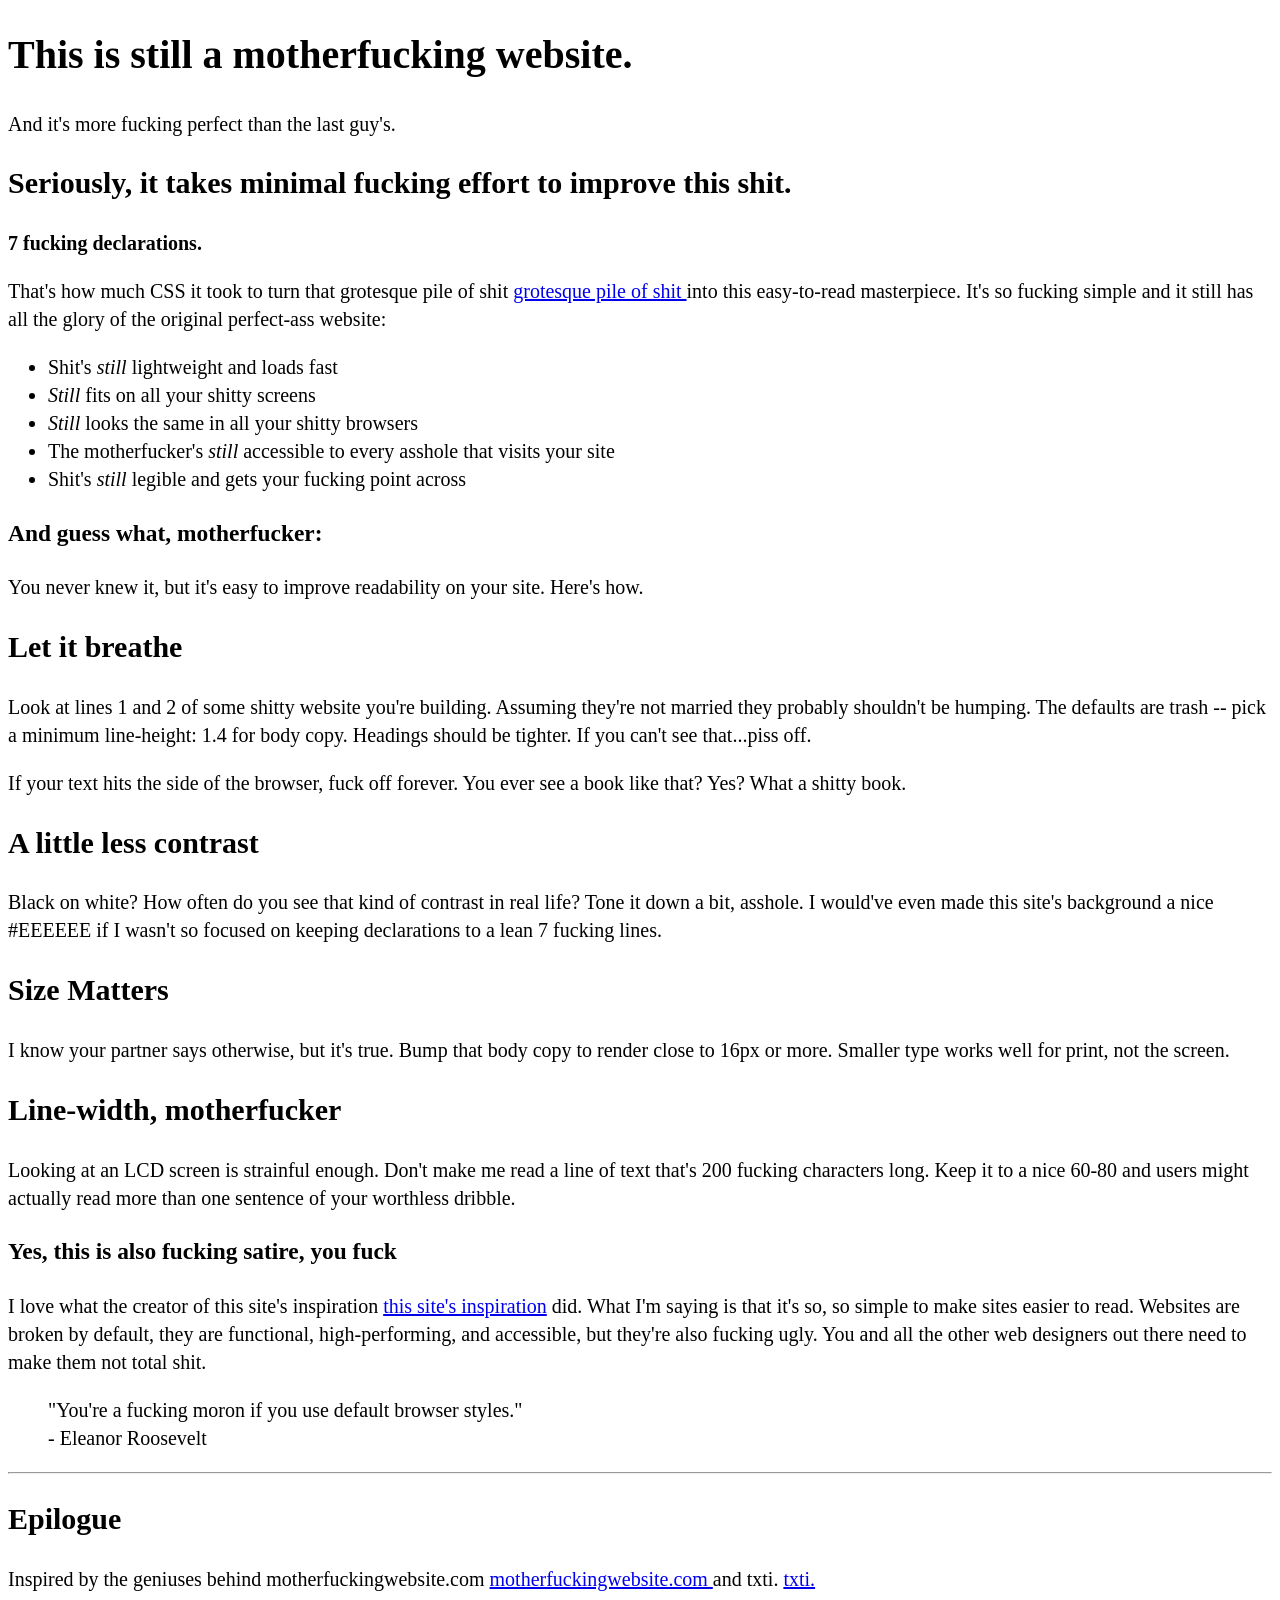
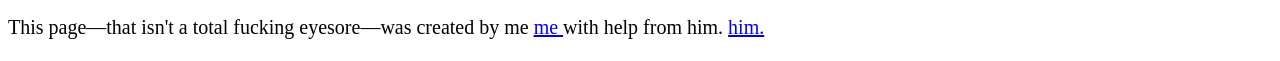
<file: index.html>
<!DOCTYPE html>
<html lang="en">
<head>
    <style>
        body {
            line-height: 1.4;
            font-size: 20px; 
        }
    </style>
    <meta charset="UTF-8">
    <meta name="viewport" content="width=device-width, initial-scale=1.0">
    <title>b1_task1</title>
</head>
<body>
    <h1> This is still a motherfucking website. </h1>
    <p> And it's more fucking perfect than the last guy's. </p>
    <h2> Seriously, it takes minimal fucking effort to improve this shit. </h2>
    <p> <b> 7 fucking declarations. </b></p> 
    <p> That's how much CSS it took to turn that grotesque pile of shit <a href="https://motherfuckingwebsite.com/"> grotesque pile of shit </a>into this easy-to-read masterpiece. It's so fucking simple and it still has all the glory of the original perfect-ass website: </p>
    <ul> 
        <li> Shit's <i> still </i> lightweight and loads fast </li>
        <li> <i>  Still </i>fits on all your shitty screens </li>
        <li> <i>  Still </i> looks the same in all your shitty browsers </li>
        <li> The motherfucker's <i> still </i> accessible to every asshole that visits your site </li>
        <li> Shit's <i> still </i> legible and gets your fucking point across</li>
    </ul>
    <h3> <b> And guess what, motherfucker: </b></h3>
    <p> You never knew it, but it's easy to improve readability on your site. Here's how. </p>
    <h2> Let it breathe </h2>
    <p> Look at lines 1 and 2 of some shitty website you're building. Assuming they're not married they probably shouldn't be humping. The defaults are trash -- pick a minimum line-height: 1.4 for body copy. Headings should be tighter. If you can't see that...piss off. </p>
    <p> If your text hits the side of the browser, fuck off forever. You ever see a book like that? Yes? What a shitty book.</p>
    <h2> A little less contrast </h2>
    <p> Black on white? How often do you see that kind of contrast in real life? Tone it down a bit, asshole. I would've even made this site's background a nice #EEEEEE if I wasn't so focused on keeping declarations to a lean 7 fucking lines. </p>
    <h2> Size Matters </h2>
    <p> I know your partner says otherwise, but it's true. Bump that body copy to render close to 16px or more. Smaller type works well for print, not the screen. </p>
    <h2> Line-width, motherfucker </h2>
    <p> Looking at an LCD screen is strainful enough. Don't make me read a line of text that's 200 fucking characters long. Keep it to a nice 60-80 and users might actually read more than one sentence of your worthless dribble.</p>
    <h3> Yes, this is also fucking satire, you fuck </h3>
    <p> I love what the creator of this site's inspiration <a href="https://motherfuckingwebsite.com/">this site's inspiration</a> did. What I'm saying is that it's so, so simple to make sites easier to read. Websites are broken by default, they are functional, high-performing, and accessible, but they're also fucking ugly. You and all the other web designers out there need to make them not total shit.</p>
    <blockquote> 
       "You're a fucking moron if you use default browser styles."
       <br>
        - Eleanor Roosevelt
    </blockquote>
    <hr> 
</body>
<footer>  
    <h2> Epilogue </h2>
    <p> Inspired by the geniuses behind motherfuckingwebsite.com  <a href="https://motherfuckingwebsite.com/">motherfuckingwebsite.com </a> and txti. <a href="https://txti.es/"> txti. </a>  </p>
    <p> This page—that isn't a total fucking eyesore—was created by me <a href="https://x.com/drew_mc"> me </a>  with help from him. <a href="https://x.com/gabehammersmith"> him. </a>  </p>
</footer>
</html>
</file>
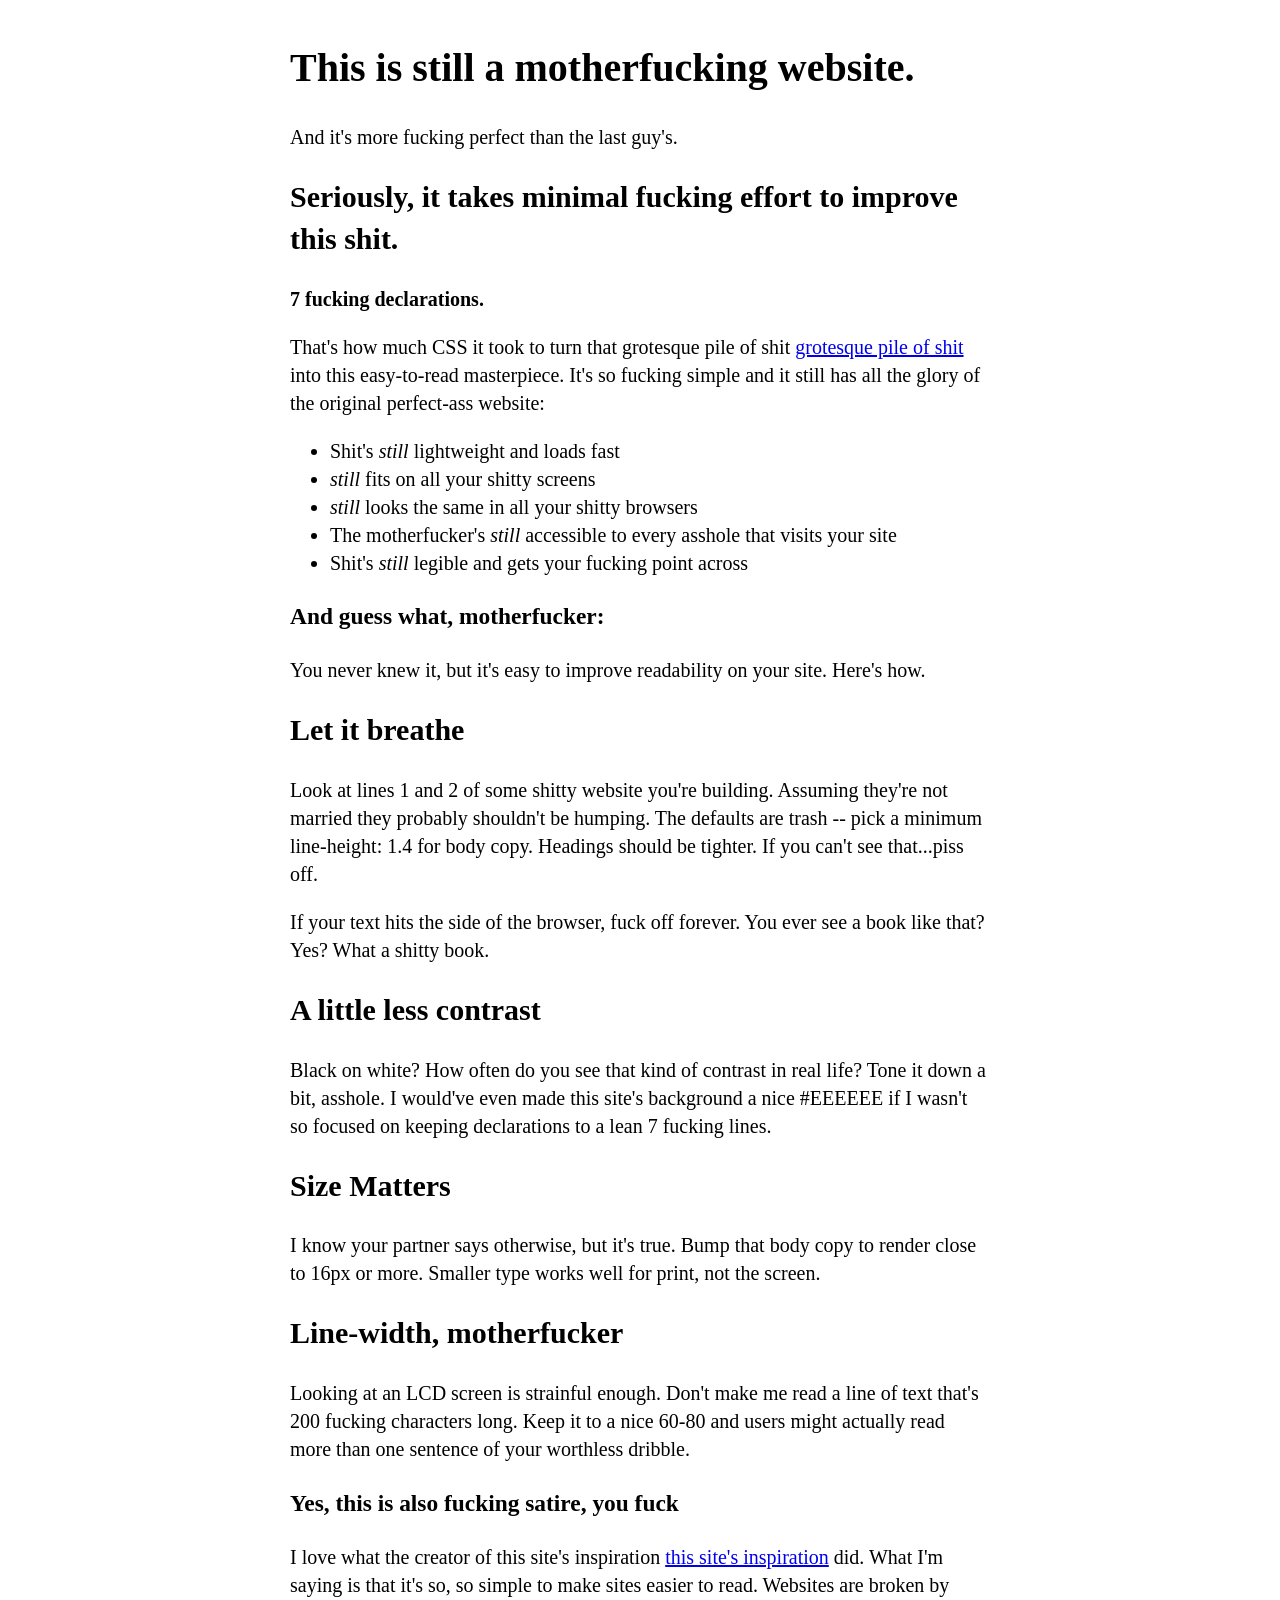
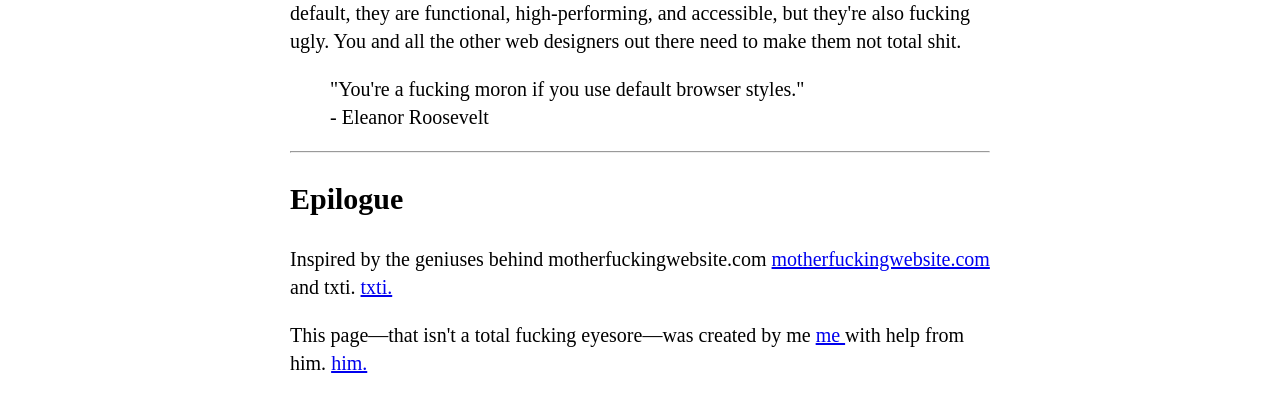
<file: b1-task1.html>
<!DOCTYPE html>
<html lang="en">
<head>
    <style>
        body {
            line-height: 1.4;
            font-size: 20px; 
            max-width: 700px;
            margin: 40px auto;
        }
    </style> 
    <meta charset="UTF-8">
    <meta name="viewport" content="width=device-width, initial-scale=1.0">
    <title>b1_task1</title> 
</head>
<body>
    <header> 
        <h1>This is still a motherfucking website.</h1>
    </header>
    <p>And it's more fucking perfect than the last guy's.</p>
    <h2>Seriously, it takes minimal fucking effort to improve this shit.</h2>
    <p><strong>7 fucking declarations.</strong></p> 
    <p>That's how much CSS it took to turn that grotesque pile of shit <a href="https://motherfuckingwebsite.com/">grotesque pile of shit</a> into this easy-to-read masterpiece. It's so fucking simple and it still has all the glory of the original perfect-ass website:</p>
    <ul> 
        <li>Shit's <em>still</em> lightweight and loads fast</li>
        <li><em>still</em> fits on all your shitty screens</li>
        <li> <em>still</em> looks the same in all your shitty browsers </li>
        <li> The motherfucker's <em>still</em> accessible to every asshole that visits your site </li>
        <li> Shit's <em>still</em> legible and gets your fucking point across</li>
    </ul>
    <h3> <strong>And guess what, motherfucker:</strong></h3>
    <p> You never knew it, but it's easy to improve readability on your site. Here's how. </p>
    <h2> Let it breathe </h2>
    <p> Look at lines 1 and 2 of some shitty website you're building. Assuming they're not married they probably shouldn't be humping. The defaults are trash -- pick a minimum line-height: 1.4 for body copy. Headings should be tighter. If you can't see that...piss off. </p>
    <p> If your text hits the side of the browser, fuck off forever. You ever see a book like that? Yes? What a shitty book.</p>
    <h2> A little less contrast </h2>
    <p> Black on white? How often do you see that kind of contrast in real life? Tone it down a bit, asshole. I would've even made this site's background a nice #EEEEEE if I wasn't so focused on keeping declarations to a lean 7 fucking lines. </p>
    <h2> Size Matters </h2>
    <p> I know your partner says otherwise, but it's true. Bump that body copy to render close to 16px or more. Smaller type works well for print, not the screen. </p>
    <h2> Line-width, motherfucker </h2>
    <p> Looking at an LCD screen is strainful enough. Don't make me read a line of text that's 200 fucking characters long. Keep it to a nice 60-80 and users might actually read more than one sentence of your worthless dribble.</p>
    <h3> Yes, this is also fucking satire, you fuck </h3>
    <p> I love what the creator of this site's inspiration <a href="https://motherfuckingwebsite.com/">this site's inspiration</a> did. What I'm saying is that it's so, so simple to make sites easier to read. Websites are broken by default, they are functional, high-performing, and accessible, but they're also fucking ugly. You and all the other web designers out there need to make them not total shit.</p>
    <blockquote> 
       "You're a fucking moron if you use default browser styles."
       <br>
        - Eleanor Roosevelt
    </blockquote>
    <hr> 
    <footer>  
        <h2> Epilogue </h2>
        <p> Inspired by the geniuses behind motherfuckingwebsite.com  <a href="https://motherfuckingwebsite.com/">motherfuckingwebsite.com </a> and txti. <a href="https://txti.es/"> txti. </a>  </p>
        <p> This page—that isn't a total fucking eyesore—was created by me <a href="https://x.com/drew_mc"> me </a>  with help from him. <a href="https://x.com/gabehammersmith"> him. </a>  </p>
    </footer>
</body>
</html>
</file>
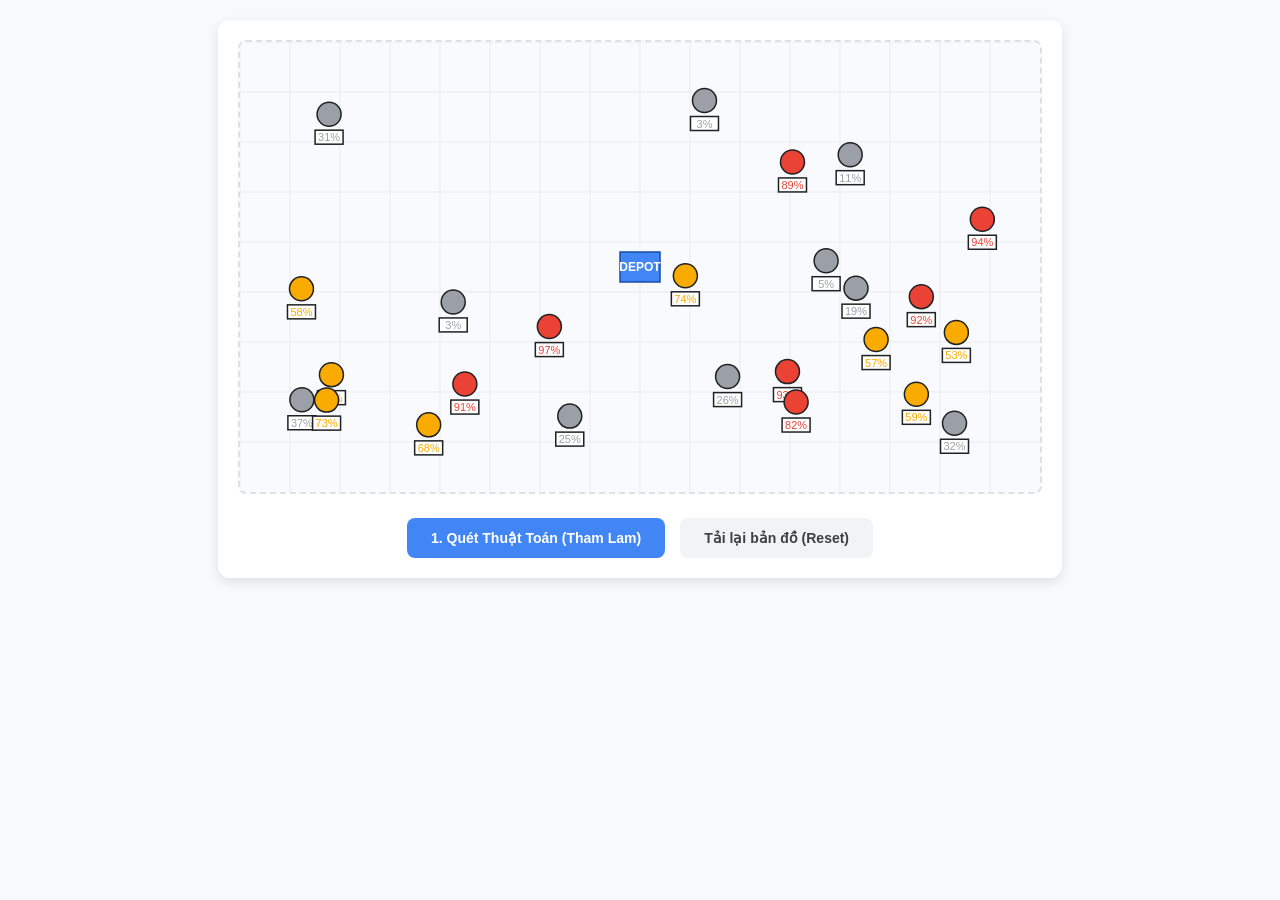
<file: test.html>
<!DOCTYPE html>
<html lang="vi">
<head>
    <meta charset="UTF-8">
    <meta name="viewport" content="width=device-width, initial-scale=1.0">
    <title>Mô phỏng TSP - PBL1</title>
    <style>
        body {
            font-family: 'Segoe UI', Tahoma, Geneva, Verdana, sans-serif;
            text-align: center;
            background-color: #f8f9fa;
            margin: 0;
            padding: 20px;
        }
        #app-container {
            background: white;
            padding: 20px;
            border-radius: 12px;
            box-shadow: 0 4px 12px rgba(0,0,0,0.1);
            display: inline-block;
        }
        canvas {
            background-color: #f8fafd;
            border: 2px dashed #e0e0e0;
            border-radius: 8px;
            cursor: crosshair;
        }
        .controls {
            display: flex;
            justify-content: center;
            gap: 15px;
            margin-top: 20px;
        }
        button {
            padding: 12px 24px;
            border: none;
            border-radius: 8px;
            font-size: 14px;
            font-weight: bold;
            cursor: pointer;
            transition: all 0.2s ease;
        }
        #btn-run {
            background-color: #4285f4;
            color: white;
        }
        #btn-run:hover { background-color: #3367d6; }
        #btn-reset {
            background-color: #f1f3f4;
            color: #3c4043;
        }
        #btn-reset:hover { background-color: #e8eaed; }
    </style>
</head>
<body>

<div id="app-container">
    <canvas id="simCanvas" width="800" height="450"></canvas>
    
    <div class="controls">
        <button id="btn-run" onclick="runGreedyAlgorithm()">1. Quét Thuật Toán (Tham Lam)</button>
        <button id="btn-reset" onclick="initMap()">Tải lại bản đồ (Reset)</button>
    </div>
</div>

<script>
    const canvas = document.getElementById('simCanvas');
    const ctx = canvas.getContext('2d');
    
    let bins = [];
    const NUM_BINS = 25;
    const DEPOT = { x: 400, y: 225, isDepot: true };
    let route = [];

    // Khởi tạo bản đồ ngẫu nhiên
    function initMap() {
        bins = [];
        route = [];
        
        for (let i = 0; i < NUM_BINS; i++) {
            // Đảm bảo không đè lên Depot
            let bx = Math.random() * 700 + 50;
            let by = Math.random() * 350 + 50;
            let capacity = Math.floor(Math.random() * 100);
            
            bins.push({
                id: i + 1,
                x: bx,
                y: by,
                capacity: capacity,
                collected: false
            });
        }
        drawMap();
    }

    // Vẽ toàn bộ bản đồ
    function drawMap() {
        ctx.clearRect(0, 0, canvas.width, canvas.height);
        
        // Vẽ lưới (Grid)
        ctx.strokeStyle = "#eaebec";
        ctx.lineWidth = 1;
        for(let i=0; i<canvas.width; i+=50) { ctx.beginPath(); ctx.moveTo(i, 0); ctx.lineTo(i, canvas.height); ctx.stroke(); }
        for(let j=0; j<canvas.height; j+=50) { ctx.beginPath(); ctx.moveTo(0, j); ctx.lineTo(canvas.width, j); ctx.stroke(); }

        // Vẽ Lộ trình (Nếu có)
        if (route.length > 0) {
            ctx.beginPath();
            ctx.moveTo(DEPOT.x, DEPOT.y);
            ctx.strokeStyle = "#fbbc04"; // Đường màu vàng cam
            ctx.lineWidth = 3;
            ctx.setLineDash([5, 5]);
            
            for (let i = 0; i < route.length; i++) {
                ctx.lineTo(bins[route[i]].x, bins[route[i]].y);
            }
            ctx.lineTo(DEPOT.x, DEPOT.y); // Quay về trạm
            ctx.stroke();
            ctx.setLineDash([]); // Reset nét đứt
        }

        // Vẽ các thùng rác
        bins.forEach(bin => {
            let color = "#34a853"; // Xanh lá (Mặc định - Trống)
            if (!bin.collected) {
                if (bin.capacity >= 80) color = "#ea4335"; // Đỏ (Ưu tiên)
                else if (bin.capacity >= 50) color = "#f9ab00"; // Cam (Tiện đường)
                else color = "#9aa0a6"; // Xám (Bỏ qua)
            }

            // Vẽ thùng
            ctx.beginPath();
            ctx.arc(bin.x, bin.y, 12, 0, Math.PI * 2);
            ctx.fillStyle = color;
            ctx.fill();
            ctx.strokeStyle = "#202124";
            ctx.lineWidth = 1.5;
            ctx.stroke();

            // Nhãn % mức rác
            ctx.fillStyle = "#202124";
            ctx.font = "11px Arial";
            ctx.textAlign = "center";
            let label = bin.collected ? "0%" : bin.capacity + "%";
            
            // Background cho nhãn %
            ctx.fillStyle = "white";
            ctx.fillRect(bin.x - 14, bin.y + 16, 28, 14);
            ctx.strokeRect(bin.x - 14, bin.y + 16, 28, 14);
            
            ctx.fillStyle = color;
            ctx.fillText(label, bin.x, bin.y + 27);
        });

        // Vẽ Depot (Trạm)
        ctx.fillStyle = "#4285f4";
        ctx.fillRect(DEPOT.x - 20, DEPOT.y - 15, 40, 30);
        ctx.strokeStyle = "#174ea6";
        ctx.strokeRect(DEPOT.x - 20, DEPOT.y - 15, 40, 30);
        ctx.fillStyle = "white";
        ctx.font = "bold 12px Arial";
        ctx.fillText("DEPOT", DEPOT.x, DEPOT.y + 4);
    }

    // Thuật toán TSP Tham Lam (Greedy)
    function runGreedyAlgorithm() {
        route = [];
        let currentPos = { x: DEPOT.x, y: DEPOT.y };
        let unvisited = bins.map((bin, index) => ({...bin, originalIndex: index}))
                            .filter(bin => bin.capacity >= 50); // Chỉ lấy thùng >= 50%

        while (unvisited.length > 0) {
            let nearestIdx = -1;
            let minDistance = Infinity;

            for (let i = 0; i < unvisited.length; i++) {
                let dist = Math.hypot(currentPos.x - unvisited[i].x, currentPos.y - unvisited[i].y);
                if (dist < minDistance) {
                    minDistance = dist;
                    nearestIdx = i;
                }
            }

            // Đưa vào lộ trình và đánh dấu đã thu gom
            let targetBin = unvisited[nearestIdx];
            route.push(targetBin.originalIndex);
            bins[targetBin.originalIndex].collected = true; // Hiệu ứng biến thành 0% xanh lá
            
            currentPos = { x: targetBin.x, y: targetBin.y };
            unvisited.splice(nearestIdx, 1);
        }
        
        drawMap();
    }

    // Chạy lần đầu
    initMap();
</script>

</body>
</html>
</file>
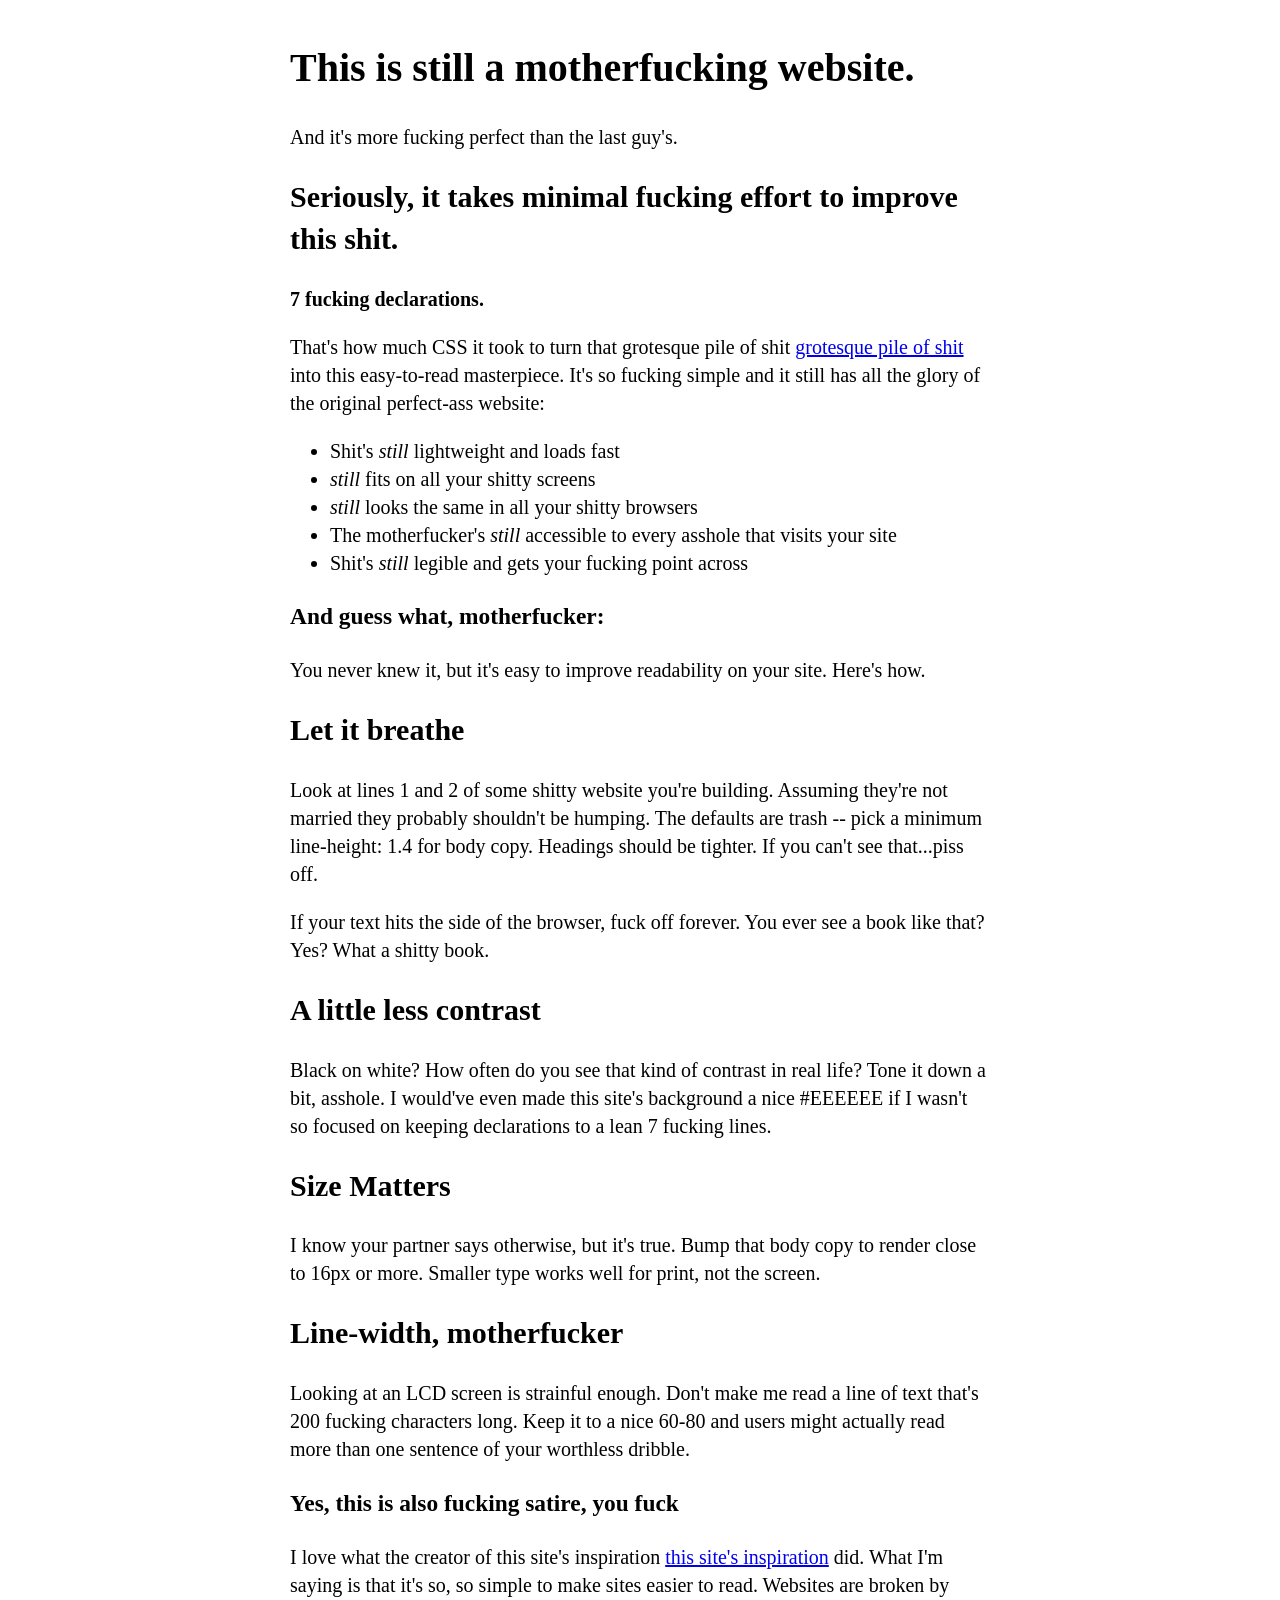
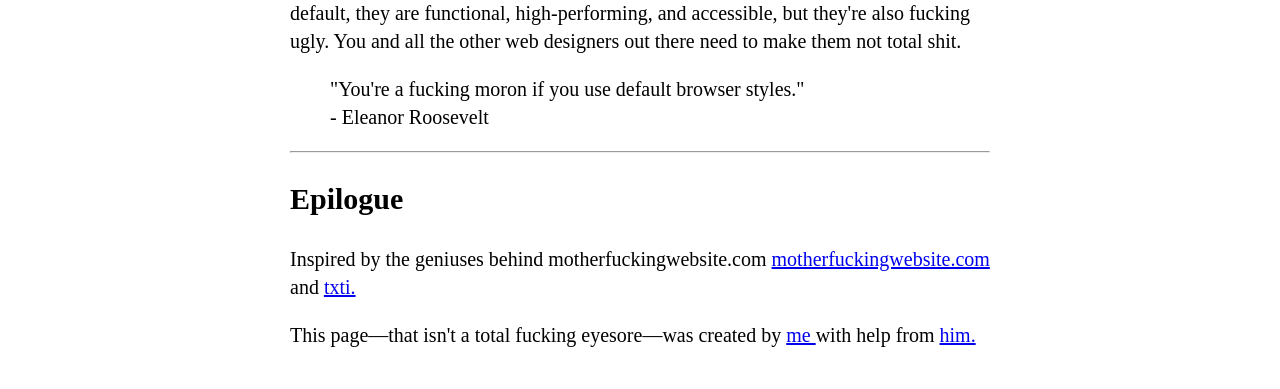
<file: Buoi1/b1-task1.html>
<!DOCTYPE html>
<html lang="en">
<head>
    <style>
        body {
            line-height: 1.4;
            font-size: 20px; 
            max-width: 700px;
            margin: 40px auto;
        }
    </style> 
    <meta charset="UTF-8">
    <meta name="viewport" content="width=device-width, initial-scale=1.0">
    <title>b1_task1</title> 
</head>
<body>
    <header> 
        <h1>This is still a motherfucking website.</h1>
    </header>
    <p>And it's more fucking perfect than the last guy's.</p>
    <h2>Seriously, it takes minimal fucking effort to improve this shit.</h2>
    <p><strong>7 fucking declarations.</strong></p> 
    <p>That's how much CSS it took to turn that grotesque pile of shit <a href="https://motherfuckingwebsite.com/">grotesque pile of shit</a> into this easy-to-read masterpiece. It's so fucking simple and it still has all the glory of the original perfect-ass website:</p>
    <ul> 
        <li>Shit's <em>still</em> lightweight and loads fast</li>
        <li><em>still</em> fits on all your shitty screens</li>
        <li> <em>still</em> looks the same in all your shitty browsers </li>
        <li> The motherfucker's <em>still</em> accessible to every asshole that visits your site </li>
        <li> Shit's <em>still</em> legible and gets your fucking point across</li>
    </ul>
    <h3> <strong>And guess what, motherfucker:</strong></h3>
    <p> You never knew it, but it's easy to improve readability on your site. Here's how. </p>
    <h2> Let it breathe </h2>
    <p> Look at lines 1 and 2 of some shitty website you're building. Assuming they're not married they probably shouldn't be humping. The defaults are trash -- pick a minimum line-height: 1.4 for body copy. Headings should be tighter. If you can't see that...piss off. </p>
    <p> If your text hits the side of the browser, fuck off forever. You ever see a book like that? Yes? What a shitty book.</p>
    <h2> A little less contrast </h2>
    <p> Black on white? How often do you see that kind of contrast in real life? Tone it down a bit, asshole. I would've even made this site's background a nice #EEEEEE if I wasn't so focused on keeping declarations to a lean 7 fucking lines. </p>
    <h2> Size Matters </h2>
    <p> I know your partner says otherwise, but it's true. Bump that body copy to render close to 16px or more. Smaller type works well for print, not the screen. </p>
    <h2> Line-width, motherfucker </h2>
    <p> Looking at an LCD screen is strainful enough. Don't make me read a line of text that's 200 fucking characters long. Keep it to a nice 60-80 and users might actually read more than one sentence of your worthless dribble.</p>
    <h3> Yes, this is also fucking satire, you fuck </h3>
    <p> I love what the creator of this site's inspiration <a href="https://motherfuckingwebsite.com/">this site's inspiration</a> did. What I'm saying is that it's so, so simple to make sites easier to read. Websites are broken by default, they are functional, high-performing, and accessible, but they're also fucking ugly. You and all the other web designers out there need to make them not total shit.</p>
    <blockquote> 
       "You're a fucking moron if you use default browser styles."
       <br>
        - Eleanor Roosevelt
    </blockquote>
    <hr> 
    <footer>  
        <h2> Epilogue </h2>
        <p> Inspired by the geniuses behind motherfuckingwebsite.com  <a href="https://motherfuckingwebsite.com/">motherfuckingwebsite.com </a> and <a href="https://txti.es/"> txti. </a>  </p>
        <p> This page—that isn't a total fucking eyesore—was created by <a href="https://x.com/drew_mc"> me </a>  with help from <a href="https://x.com/gabehammersmith"> him. </a>  </p>
    </footer>
</body>
</html>
</file>
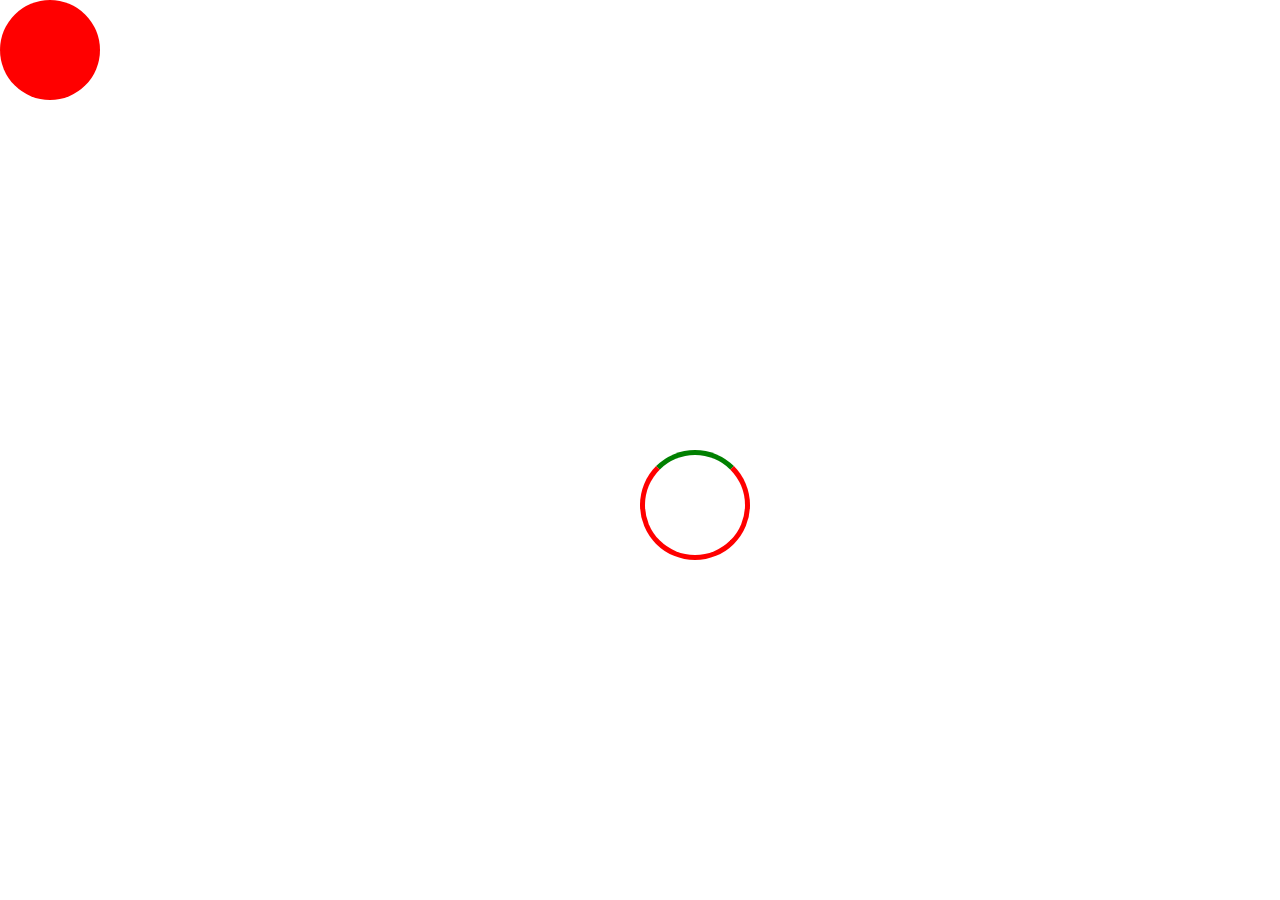
<file: Buoi6/task1.html>
<!DOCTYPE html>
<html lang="en">
<head>
    <meta charset="UTF-8">
    <meta name="viewport" content="width=device-width, initial-scale=1.0">
    <title>Bài-Tập-Về-Nhà-Thứ-6</title>
    <link rel="stylesheet" href="style1.css">
</head>
<body>
    <div class="box1"></div>
    <div class="box2"></div>
</body>
</html>
</file>
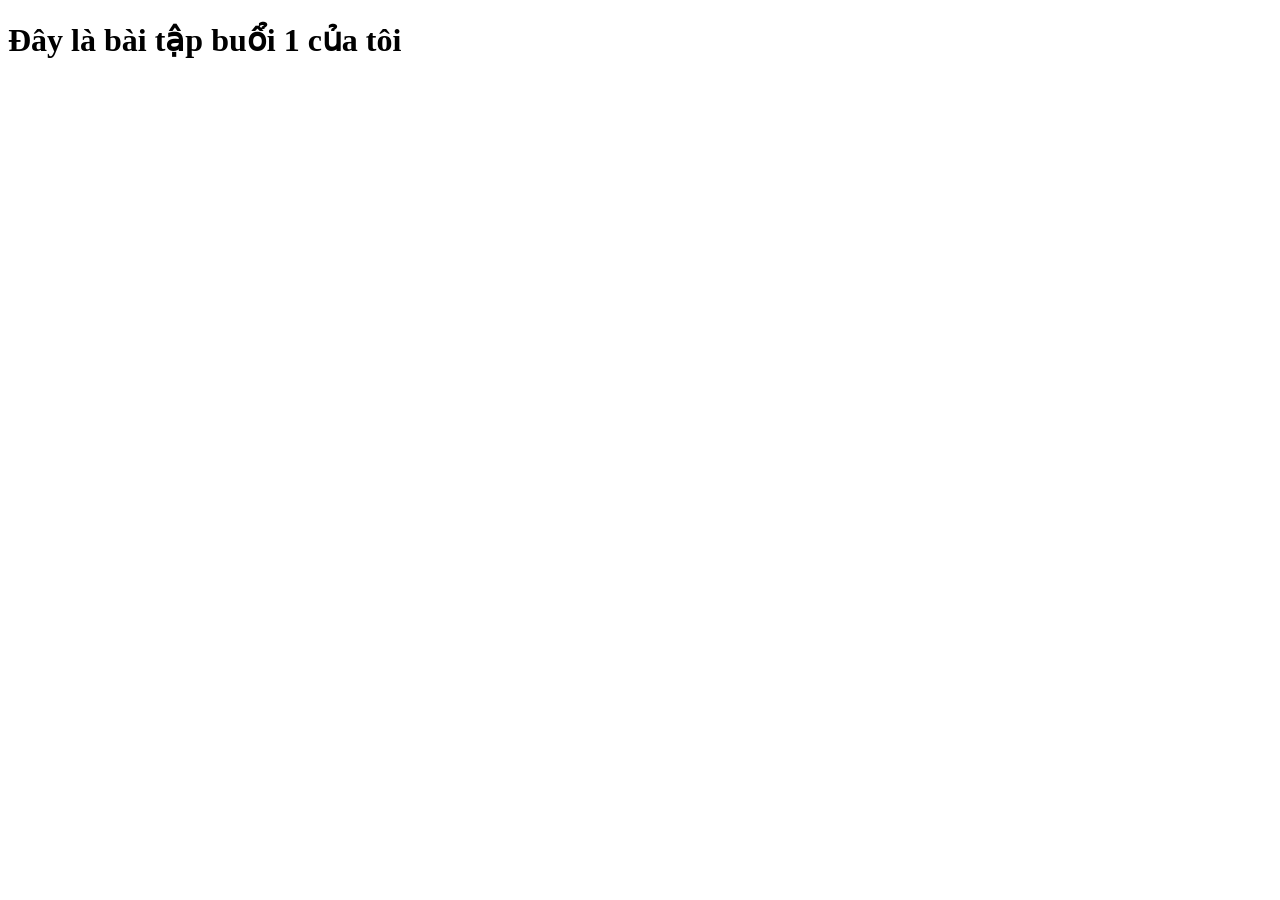
<file: BUỔI 1/linkpage.html>
<!DOCTYPE html>
<html lang="en">
<head>
    <meta charset="UTF-8">
    <meta name="viewport" content="width=device-width, initial-scale=1.0">
    <title>Document</title>
</head>
<body>
    <h1> Đây là bài tập buổi 1 của tôi </h1>
    
</body>
</html>
</file>
<file: Buoi6/style1.css>
body {
    margin: 0;
    height: 100vh; 
}

.box1 {
    background-color: red;
    height: 100px; 
    width: 100px;
    border-radius: 50%;
    position: absolute;
    top: 0;
    left: 0;
    animation: xungquanh 3s infinite; 
}

@keyframes xungquanh {
    0% {
        transform: translate(0, 0);
    }
    25% {
        transform: translate(calc(100vw - 100px), 0);
    }
    50% {
        transform: translate(calc(100vw - 100px), calc(100vh - 100px));
    }
    75% {
        transform: translate(0, calc(100vh - 100px));
    }
    100% {
        transform: translate(0, 0);
    }
}

.box2 {
    position: absolute;
    top: 50%;
    left: 50%;
    height: 100px;
    width: 100px;
    border-radius: 50%;
    border: 5px solid red; 
    border-top: 5px solid green; 
    animation: xoaytron 1s infinite;
}

@keyframes xoaytron {
    0% {
        transform: translate(-50%, -50%) rotate(0deg);
    }
    100% {
        transform: translate(-50%, -50%) rotate(360deg);
    }
}
</file>
